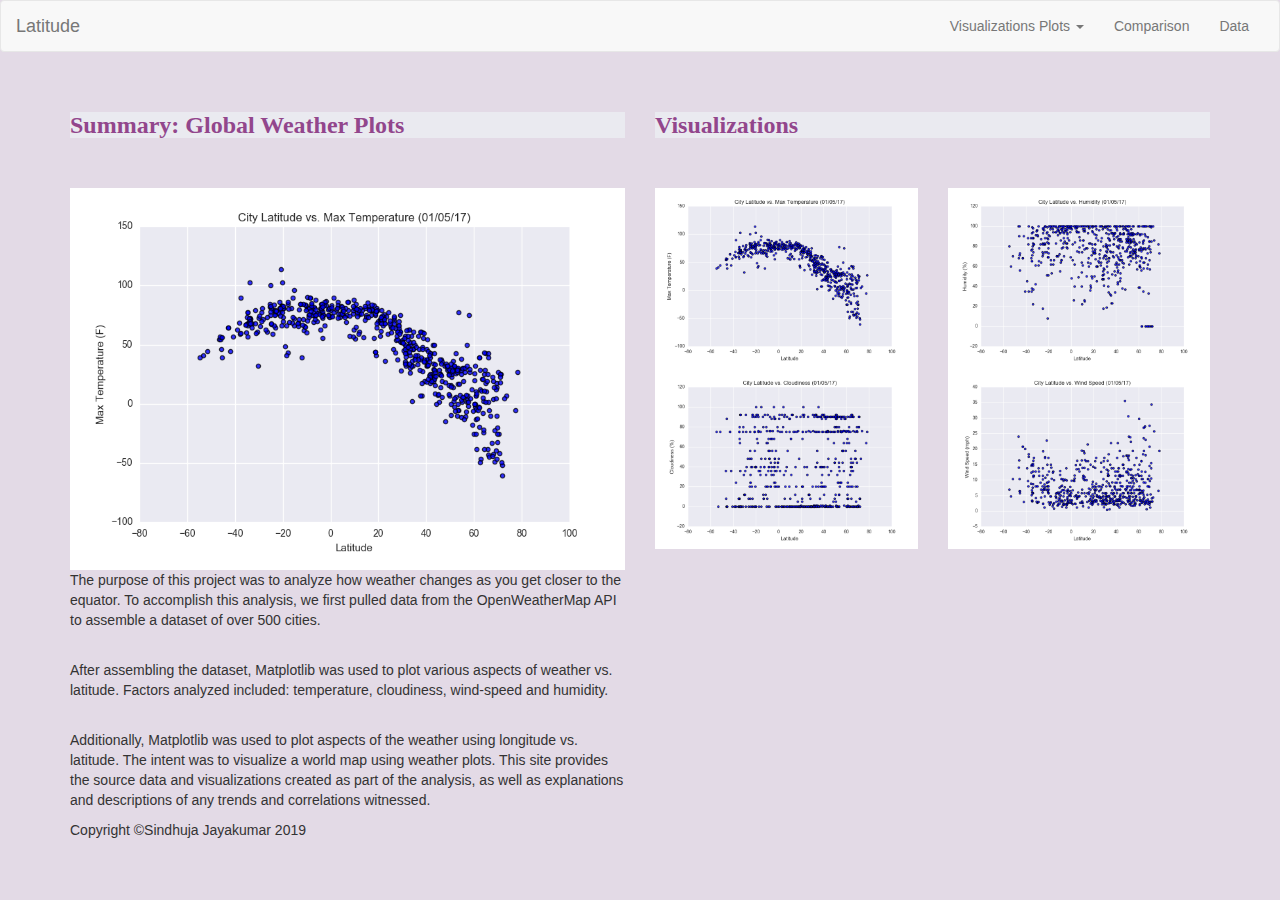
<file: index.html>
<!DOCTYPE html>
<html lang="en">

<head>
  <meta charset="UTF-8">
  <title>Web Visualization-Weather Dashboard</title>
  <link rel="stylesheet" href="https://maxcdn.bootstrapcdn.com/bootstrap/3.3.7/css/bootstrap.min.css">
  <link rel="stylesheet" href="style.css">
</head>

<body>
  <nav class="navbar navbar-default">
    <div class="container-fluid">
      

      <div class="navbar-header">
        <button type="button" class="navbar-toggle collapsed" data-toggle="collapse" data-target="#bs-example-navbar-collapse-1" aria-expanded="false">
        <span class="sr-only">Toggle navigation</span>
        <span class="icon-bar"></span>
        <span class="icon-bar"></span>
        <span class="icon-bar"></span>
      </button>
        <a class="navbar-brand" href="index.html">Latitude</a>
      </div>

      <!-- Collect the nav links, forms, and other content for toggling -->
      <div class="collapse navbar-collapse" id="bs-example-navbar-collapse-1">
        <ul class="nav navbar-nav navbar-right">
          <li class="dropdown">
            <a href="#" class="dropdown-toggle" data-toggle="dropdown" role="button" aria-haspopup="true" aria-expanded="false">Visualizations Plots <span class="caret"></span></a>
            <ul class="dropdown-menu">
              <li><a href="temperature.html">Latitude vs. Max Temperature</a></li>
              <li><a href="Humidity.html">Latitude vs. Humidity</a></li>
              <li><a href="Cloudiness.html">Latitude vs. Cloudiness</a></li>
              <li><a href="wind_speed.html">Latitude vs. Wind Speed</a></li>
              
            </ul>
          </li>
          <li><a href="comparisons.html">Comparison</a></li>
          <li><a href="data.html">Data</a></li>
          
        </ul>
      </div>
      
    </div>
    
  </nav>

  <!-- Creates the Overall Grid -->
  <div class="container">

    <div class="row">

        <div class="col-md-6 pad top"> <br>
          <h3>Summary: Global Weather Plots</h3> <br>
        </div>

        <div class="col-md-6 pad top"> <br>
          <h3>Visualizations</h3> <br>
        </div>

      </div>

    <div class="row">

        <div class="col-md-6 pad top"> <br>

          <div class="pull-left">
            <img src="./Resources/assets/images/LatVsTemp.png" alt="Latitude vs. Max Temperature" width="200" height="175">
          </div>

          <div class="text-left">
            <p> The purpose of this project was to analyze how weather changes as you get closer to the
                equator.  To accomplish this analysis, we first pulled data from the OpenWeatherMap
                API to assemble a dataset of over 500 cities. </p> <br>
            <p> After assembling the dataset, Matplotlib was used to plot various aspects of weather
                vs. latitude. Factors analyzed included: temperature, cloudiness, wind-speed and humidity. </p> <br>
            <p> Additionally, Matplotlib was used to plot aspects of the weather using longitude
                vs. latitude. The intent was to visualize a world map using weather plots. This site
                provides the source data and visualizations created as part of the analysis,
                as well as explanations and descriptions of any trends and correlations witnessed. </p>
          </div>

        </div>

        <div class="col-md-3 pad top"> <br>

          <div class="pull-right">
                
            <a href="temperature.html"><img src="./Resources/assets/images/LatVsTemp.png" alt="Latitude vs. Max Temperature" width="100%" height="100%"></a>
            <a href="cloudiness.html"><img src="./Resources/assets/images/LatVsCloud.png" alt="Latitude vs. Cloudiness" width="100%" height="100%"></a>
          </div>

       </div>

       <div class="col-md-3 pad top"> <br>

        <div class="pull-right">
          <a href="humidity.html"><img src="./Resources/assets/images/LatVsHumidity.png" alt="Latitude vs. Humidity" width="100%" height="100%"></a>
          <a href="wind_speed.html"><img src="./Resources/assets/images/LatVsWind.png" alt="Latitude vs. Wind Speed" width="100%" height="100%"></a>
        </div>

      </div>

    </div>
    <footer>
            <div class="footer">Copyright &copy;Sindhuja Jayakumar 2019</div>
          </footer>
    

      

  </body>

<script src="https://cdnjs.cloudflare.com/ajax/libs/jquery/3.3.1/jquery.min.js"></script>
<script src="https://cdnjs.cloudflare.com/ajax/libs/twitter-bootstrap/3.3.7/js/bootstrap.min.js"></script>

  </html>
</file>
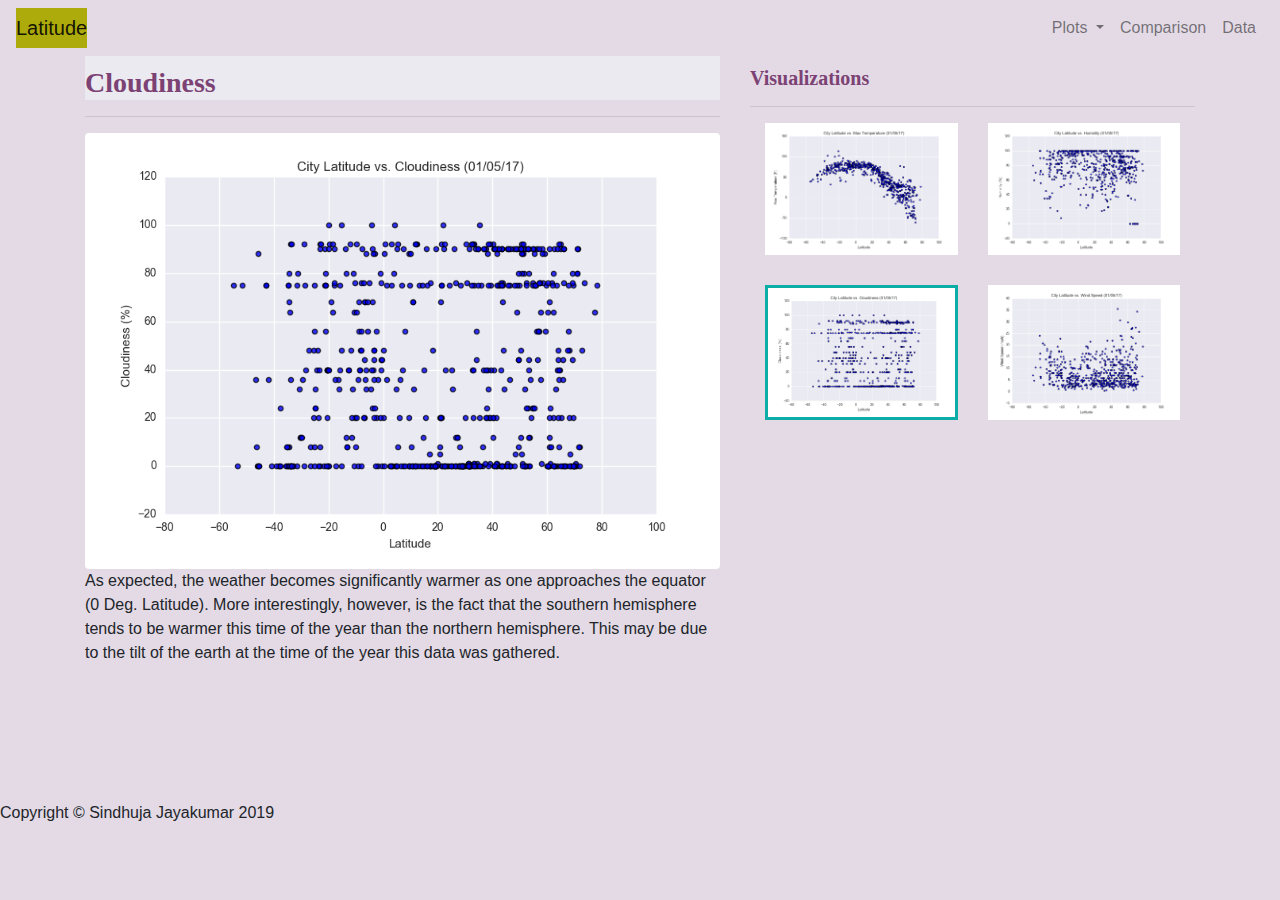
<file: cloudiness.html>
<!DOCTYPE html>
<html>
<head>
    <meta charset="utf-8">
    <meta http-equiv="X-UA-Compatible" content="IE-edge">
    <title>Cloudiness </title>
    <meta name="viewport" content="width=device-width, initial-scale=1">
    <!--Bootstrap css-->
    <link rel="stylesheet" href="https://maxcdn.bootstrapcdn.com/bootstrap/4.0.0/css/bootstrap.min.css" integrity="sha384-Gn5384xqQ1aoWXA+058RXPxPg6fy4IWvTNh0E263XmFcJlSAwiGgFAW/dAiS6JXm"
    crossorigin="anonymous">
    <!--CSS Link-->
    <link rel="stylesheet" type="text/css" href="style.css">
</head>
<body>
    <!--Navigation Section-->
    <div class="navigation">
            <nav class="navbar navbar-expand-md navbar-light">
           
              <a class="navbar-brand" style="background-color: rgb(173, 170, 11);" href="index.html">Latitude</a>
           
         
              <!-- Collapse button -->
              <button class="navbar-toggler  border border-white" type="button" data-toggle="collapse" data-target="#navbarNavDropdown"
                aria-controls="navbarNavDropdown" aria-expanded="false" aria-label="Toggle navigation">
                <span class="navbar-toggler-icon"></span>
              </button>
              <!-- Drop down -->
              <div class="collapse navbar-collapse" id="navbarNavDropdown">
                <ul class="navbar-nav ml-auto">
                  <li class="nav-item dropdown">
                    <a class="nav-link dropdown-toggle" href="#" id="navbarDropdownMenuLink" data-toggle="dropdown"
                      aria-haspopup="true" aria-expanded="false">
                      Plots
                    </a>
                    <div class="dropdown-menu" aria-labelledby="navbarDropdownMenuLink">
                      <a class="dropdown-item" href="temperature.html">Max Temperature</a>
                      <a class="dropdown-item" href="humidity.html">Humidity</a>
                      <a class="dropdown-item" href="cloudiness.html">Cloudiness</a>
                      <a class="dropdown-item" href="wind_speed.html">Wind Speed</a>
                    </div>
                  </li>
                  <li class="nav-item">
                    <a class="nav-link" href="comparisons.html">Comparison</a>
                  </li>
                  <li class="nav-item">
                    <a class="nav-link" href="data.html">Data</a>
                  </li>
        
                </ul>
                
              </div>
            </nav>
    </div>
    <!-- Content Section -->
    <div class="container">
        <div class="row">
          <div class="col-lg-7 col-md-12">
            <!-- Left box  -->
            <div class="box" style="padding-bottom: 120px;">
              <h3 class="title">Cloudiness</h3>
              <hr>
              <img src="./Resources/assets/images/LatVsCloud.png" class="rounded" alt="City Latitude vs Cloudiness Graph">
              <p>As expected, the weather becomes significantly warmer as one approaches the equator (0 Deg. Latitude).
                More interestingly, however, is the fact that the southern hemisphere tends to be warmer this time of the
                year than the northern hemisphere. This may be due to the tilt of the earth at the time of the year this
                data was gathered.
              </p>
            </div>
          </div>
          <div class="col-lg-5 col-md-12">
            <!-- Right Box -->
            <div class="box">
              <h5 class="title">Visualizations</h5>
              <hr>
    
    
              <div class="container">
                <div class="row" style="padding-bottom: 30px;">
                  <div class="col-6">
                    <a href="temperature.html">
                      <img class="panel" src="./Resources/assets/images/LatVsTemp.png" alt="Max Temperature Image">
                    </a>
                  </div>
                  <div class="col-6">
                    <a href="humidity.html">
                      <img class="panel" src="./Resources/assets/images/LatVsHumidity.png" alt="Humidity Graph">
                    </a>
                  </div>
                </div>
    
                <div class="row" style="padding-bottom: 30px;">
                  <div class="col-6">
                    <a href="cloudiness.html">
                      <img class="panel active" src="./Resources/assets/images/LatVsCloud.png" alt="Cloudiness Graph">
                    </a>
                  </div>
                  <div class="col-6">
                    <a href="wind_speed.html">
                      <img class="panel" src="./Resources/assets/images/LatVsWind.png" alt="Wind Speed Graph">
                    </a>
                  </div>
    
    
                </div>
              </div>
    
    
            </div>
          </div>
        </div>
    </div>
      <!-- Footer Section -->
    <footer>
        <div class="footer">Copyright &copy; Sindhuja Jayakumar   2019</div>
    </footer>
    
    
    
</body>
</html>
</file>
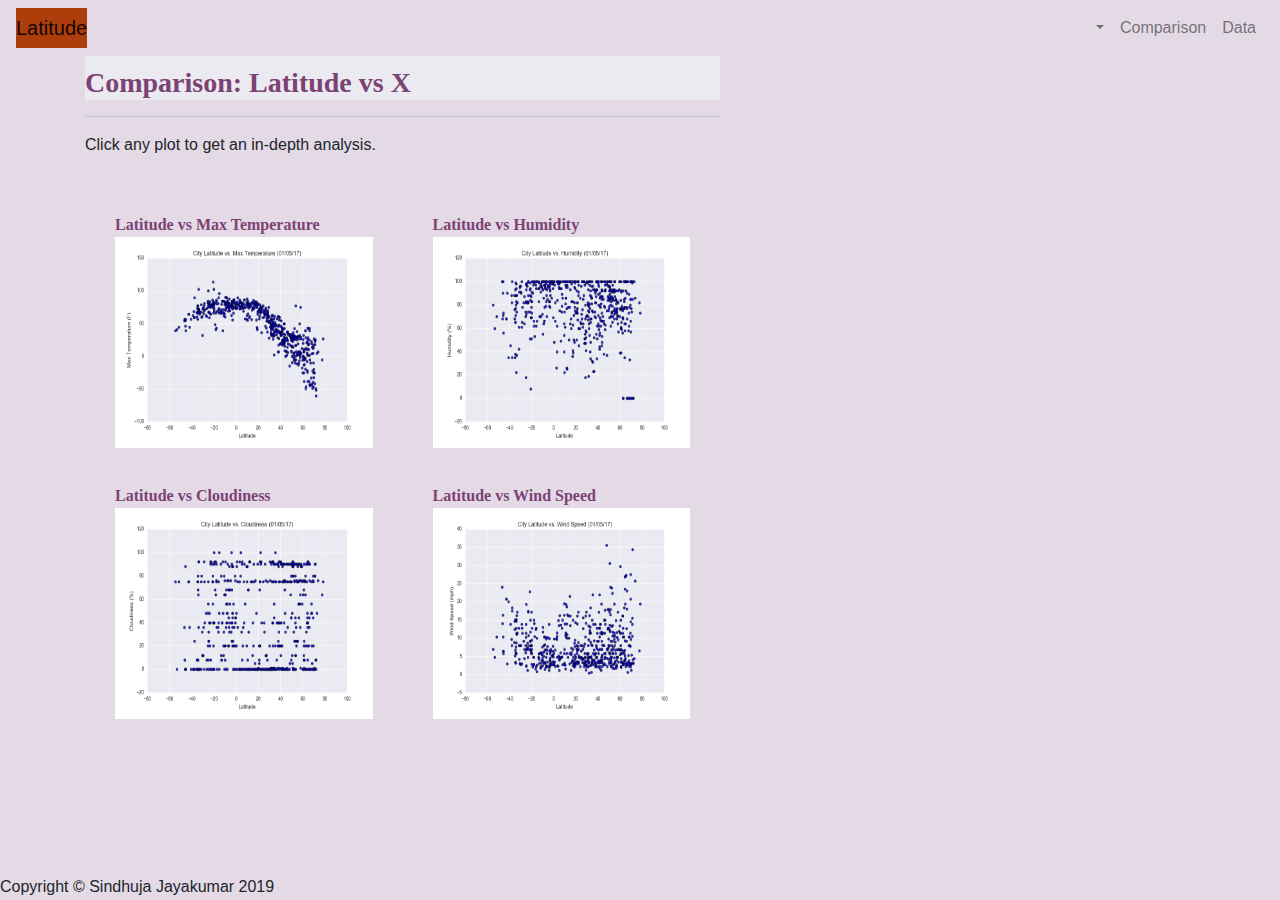
<file: comparisons.html>
<!DOCTYPE html>
<html>
<head>
    <meta charset="utf-8">
    <meta http-equiv="X-UA-Compatible" content="IE-edge">
    <title>Cloudiness </title>
    <meta name="viewport" content="width=device-width, initial-scale=1">
    <!--Bootstrap css-->
    <link rel="stylesheet" href="https://maxcdn.bootstrapcdn.com/bootstrap/4.0.0/css/bootstrap.min.css" integrity="sha384-Gn5384xqQ1aoWXA+058RXPxPg6fy4IWvTNh0E263XmFcJlSAwiGgFAW/dAiS6JXm"
    crossorigin="anonymous">
    <!--CSS Link-->
    <link rel="stylesheet" type="text/css" href="style.css">
</head>
<body>
    <!--Navigation Section-->
    <div class="navigation">
            <nav class="navbar navbar-expand-md navbar-light">
           
              <a class="navbar-brand" style="background-color: rgb(173, 62, 11);" href="index.html">Latitude</a>
           
         
              <!-- Collapse button -->
              <button class="navbar-toggler  border border-white" type="button" data-toggle="collapse" data-target="#navbarNavDropdown"
                aria-controls="navbarNavDropdown" aria-expanded="false" aria-label="Toggle navigation">
                <span class="navbar-toggler-icon"></span>
              </button>
              <!-- Drop down -->
              <div class="collapse navbar-collapse" id="navbarNavDropdown">
                <ul class="navbar-nav ml-auto">
                  <li class="nav-item dropdown">
                    <a class="nav-link dropdown-toggle" href="#" id="navbarDropdownMenuLink" data-toggle="dropdown"
                      aria-haspopup="true" aria-expanded="false">
                      
                    </a>
                    <div class="dropdown-menu" aria-labelledby="navbarDropdownMenuLink">
                      <a class="dropdown-item" href="temperature.html">Max Temperature</a>
                      <a class="dropdown-item" href="humidity.html">Humidity</a>
                      <a class="dropdown-item" href="cloudiness.html">Cloudiness</a>
                      <a class="dropdown-item" href="wind_speed.html">Wind Speed</a>
                    </div>
                  </li>
                  <li class="nav-item">
                    <a class="nav-link" href="comparisons.html">Comparison</a>
                  </li>
                  <li class="nav-item">
                    <a class="nav-link" href="data.html">Data</a>
                  </li>
        
                </ul>
                
              </div>
            </nav>
    </div>
    <!-- Content Section -->
    <div class="container">
        <div class="row">
          <div class="col-lg-7 col-md-12">
            <!-- Left box  -->
            <div class="box" style="padding-bottom: 120px;">
              <h3 class="title">Comparison: Latitude vs X</h3>
              <hr>
              <p>Click any plot to get an in-depth analysis.</p>
            
              <div class="container"  style="padding-bottom: 40px;">
                <div class="row">
                    <div class="col-lg-6" style="padding: 30px;">
                        <div class="title">Latitude vs Max Temperature</div>
                        <a href="temperature.html">
                            <img class="panel" src="./Resources/assets/images/LatVsTemp.png" alt="Max Temperature Image">
                        </a>
                    </div>
                    <div class="col-lg-6" style="padding: 30px;">
                        <div class="title">Latitude vs Humidity</div>
                    <a href="humidity.html">
                      <img class="panel" src="./Resources/assets/images/LatVsHumidity.png" alt="Humidity Graph">
                    </a>
                  </div>
                </div>
    
                <div class="row">
                    <div class="col-lg-6" style="padding: 30px;">
                        <div class="title">Latitude vs Cloudiness</div>
                        <a href="cloudiness.html">
                        <img class="panel" src="./Resources/assets/images/LatVsCloud.png" alt="Cloudiness Graph">
                        </a>
                    </div>
                    <div class="col-lg-6" style="padding: 30px;">
                        <div class="title">Latitude vs Wind Speed</div>
                        <a href="wind_speed.html">
                        <img class="panel" src="./Resources/assets/images/LatVsWind.png" alt="Wind Speed Graph">
                        </a>
                    </div>
                       
                </div>
              </div>
    
    
            </div>
          </div>
        </div>
    </div>
      <!-- Footer Section -->
    <footer>
        <div class="footer">Copyright &copy; Sindhuja Jayakumar 2019</div>
    </footer>
    
    
    
</body>
</html>
</file>
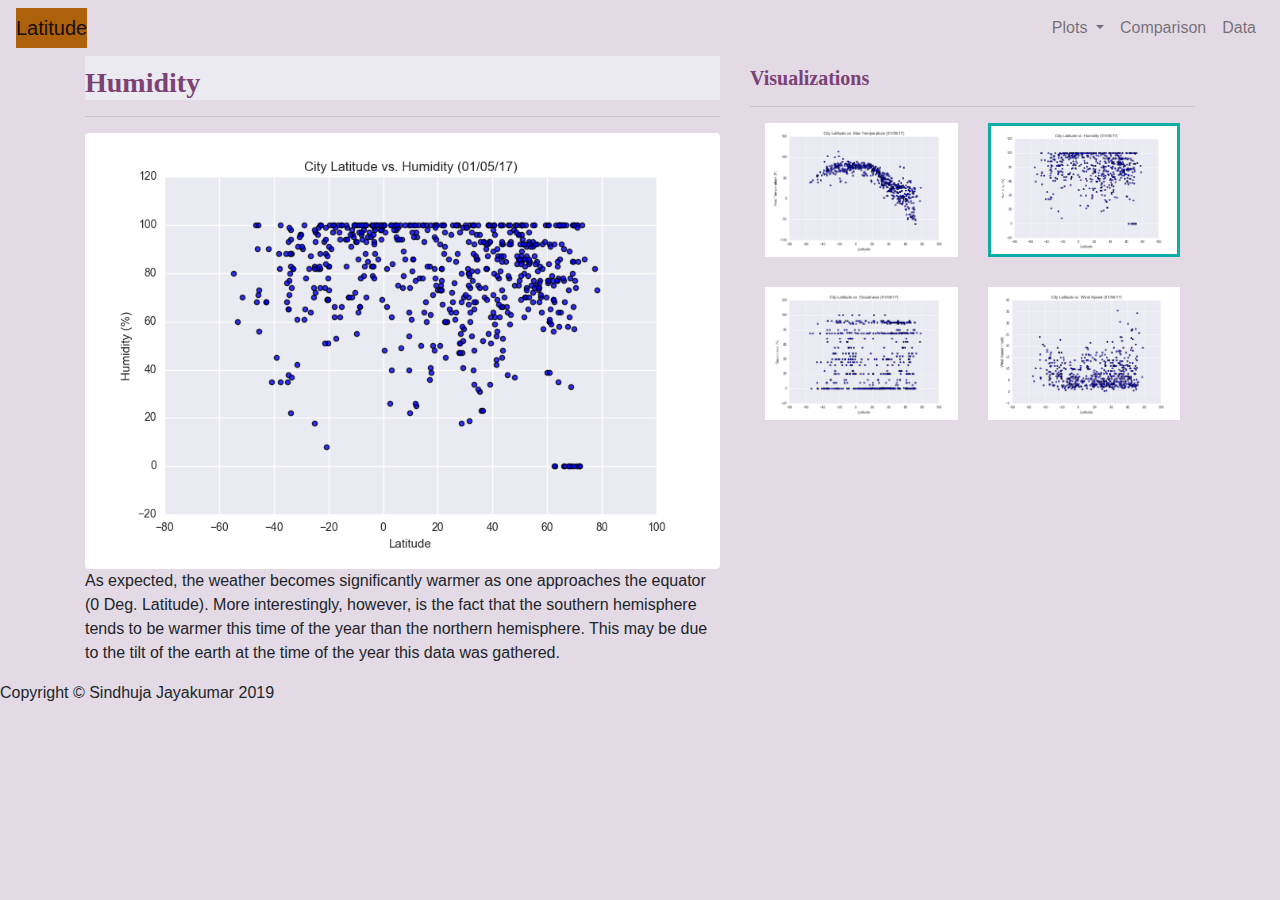
<file: humidity.html>
<!DOCTYPE html>
<html>
<head>
    <meta charset="utf-8">
    <meta http-equiv="X-UA-Compatible" content="IE-edge">
    <title>HUMIDITY</title>
    <meta name="viewport" content="width=device-width, initial-scale=1">
    <!--Bootstrap css-->
    <link rel="stylesheet" href="https://maxcdn.bootstrapcdn.com/bootstrap/4.0.0/css/bootstrap.min.css" integrity="sha384-Gn5384xqQ1aoWXA+058RXPxPg6fy4IWvTNh0E263XmFcJlSAwiGgFAW/dAiS6JXm"
    crossorigin="anonymous">
    <!--CSS Link-->
    <link rel="stylesheet" type="text/css" href="style.css">
</head>
<body>
    <!--Navigation Section-->     
    <div class="navigation">
            <nav class="navbar navbar-expand-md navbar-light">
        
            <a class="navbar-brand" style="background-color: rgb(173, 97, 11);" href="index.html">Latitude</a>
        
        
            <!-- Collapse button -->
            <button class="navbar-toggler  border border-white" type="button" data-toggle="collapse" data-target="#navbarNavDropdown"
                aria-controls="navbarNavDropdown" aria-expanded="false" aria-label="Toggle navigation">
                <span class="navbar-toggler-icon"></span>
            </button>
            <!-- Drop down -->
            <div class="collapse navbar-collapse" id="navbarNavDropdown">
                <ul class="navbar-nav ml-auto">
                <li class="nav-item dropdown">
                    <a class="nav-link dropdown-toggle" href="#" id="navbarDropdownMenuLink" data-toggle="dropdown"
                    aria-haspopup="true" aria-expanded="false">
                    Plots
                    </a>
                    <div class="dropdown-menu" aria-labelledby="navbarDropdownMenuLink">
                    <a class="dropdown-item" href="temperature.html">Max Temperature</a>
                    <a class="dropdown-item" href="humidity.html">Humidity</a>
                    <a class="dropdown-item" href="cloudiness.html">Cloudiness</a>
                    <a class="dropdown-item" href="wind_speed.html">Wind Speed</a>
                    </div>
                </li>
                <li class="nav-item">
                    <a class="nav-link" href="comparisons.html">Comparison</a>
                </li>
                <li class="nav-item">
                    <a class="nav-link" href="data.html">Data</a>
                </li>
        
                </ul>
                
            </div>
            </nav>
    </div>
    <!-- Content Section -->
    <div class="container">
        <div class="row">
          <div class="col-lg-7 col-md-12">
            <!-- Left box  -->
            <div class="box">
              <h3 class="title">Humidity</h3>
              <hr>
              <img src="./Resources/assets/images/LatVsHumidity.png" class="rounded" alt="City Latitude vs Humidity Graph">
              <p>As expected, the weather becomes significantly warmer as one approaches the equator (0 Deg. Latitude).
                More interestingly, however, is the fact that the southern hemisphere tends to be warmer this time of the
                year than the northern hemisphere. This may be due to the tilt of the earth at the time of the year this
                data was gathered.
              </p>
            </div>
          </div>
          <div class="col-lg-5 col-md-12">
            <!-- Right Box -->
            <div class="box">
              <h5 class="title">Visualizations</h5>
              <hr>
    
    
              <div class="container">
                <div class="row" style="padding-bottom: 30px;">
                  <div class="col-6">
                    <a href="temperature.html">
                      <img class="panel" src="./Resources/assets/images/LatVsTemp.png" alt="Max Temperature Image">
                    </a>
                  </div>
                  <div class="col-6">
                    <a href="humidity.html">
                      <img class="panel active" src="./Resources/assets/images/LatVsHumidity.png" alt="Humidity Graph">
                    </a>
                  </div>
                </div>
    
                <div class="row" style="padding-bottom: 30px;">
                  <div class="col-6">
                    <a href="cloudiness.html">
                      <img class="panel" src="./Resources/assets/images/LatVsCloud.png" alt="Cloudiness Graph">
                    </a>
                  </div>
                  <div class="col-6">
                    <a href="wind_speed.html">
                      <img class="panel" src="./Resources/assets/images/LatVsWind.png" alt="Wind Speed Graph">
                    </a>
                  </div>
    
    
                </div>
              </div>
    
    
            </div>
          </div>
        </div>
    </div>
      <!-- Footer Section -->
    <footer>
        <div class="footer">Copyright &copy; Sindhuja Jayakumar 2019</div>
    </footer>    
    
</body>
</html>
</file>
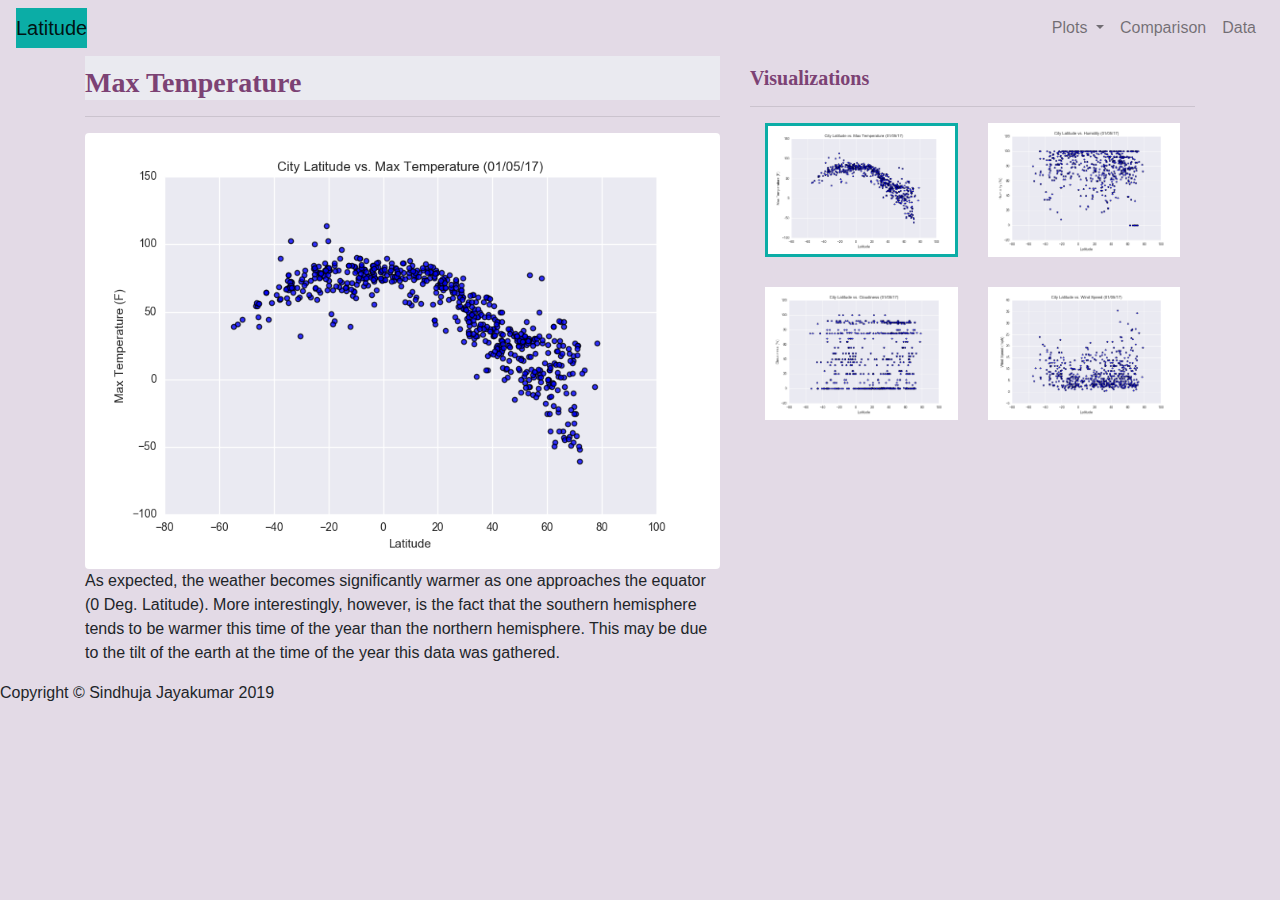
<file: temperature.html>
<!DOCTYPE html>
<html>
<head>
    <meta charset="utf-8">
    <meta http-equiv="X-UA-Compatible" content="IE-edge">
    <title>MAX Temperature </title>
    <meta name="viewport" content="width=device-width, initial-scale=1">
    <!--Bootstrap css-->
    <link rel="stylesheet" href="https://maxcdn.bootstrapcdn.com/bootstrap/4.0.0/css/bootstrap.min.css" integrity="sha384-Gn5384xqQ1aoWXA+058RXPxPg6fy4IWvTNh0E263XmFcJlSAwiGgFAW/dAiS6JXm"
    crossorigin="anonymous">
    <!--CSS Link-->
    <link rel="stylesheet" type="text/css" href="style.css">
</head>
<body>
  <!-- Navigation Section -->

       
  <div class="navigation">
      <nav class="navbar navbar-expand-md navbar-light">
     
        <a class="navbar-brand" style="background-color: #0BADA6;" href="index.html">Latitude</a>
     
   
        <!-- Collapse button -->
        <button class="navbar-toggler  border border-white" type="button" data-toggle="collapse" data-target="#navbarNavDropdown"
          aria-controls="navbarNavDropdown" aria-expanded="false" aria-label="Toggle navigation">
          <span class="navbar-toggler-icon"></span>
        </button>
        <!-- Drop down -->
        <div class="collapse navbar-collapse" id="navbarNavDropdown">
          <ul class="navbar-nav ml-auto">
            <li class="nav-item dropdown">
              <a class="nav-link dropdown-toggle" href="#" id="navbarDropdownMenuLink" data-toggle="dropdown"
                aria-haspopup="true" aria-expanded="false">
                Plots
              </a>
              <div class="dropdown-menu" aria-labelledby="navbarDropdownMenuLink">
                <a class="dropdown-item" href="temperature.html">Max Temperature</a>
                <a class="dropdown-item" href="humidity.html">Humidity</a>
                <a class="dropdown-item" href="cloudiness.html">Cloudiness</a>
                <a class="dropdown-item" href="wind_speed.html">Wind Speed</a>
              </div>
            </li>
            <li class="nav-item">
              <a class="nav-link" href="comparisons.html">Comparison</a>
            </li>
            <li class="nav-item">
              <a class="nav-link" href="data.html">Data</a>
            </li>
  
          </ul>
          
        </div>
      </nav>
  </div>
    <!-- Content Section -->
    <div class="container">
        <div class="row">
          <div class="col-lg-7 col-md-12">
            <!-- Left box  -->
            <div class="box">
              <h3 class="title">Max Temperature</h3>
              <hr>
              <img src="./Resources/assets/images/LatVsTemp.png" class="rounded " alt="Max Temperature Graph">
              <p>As expected, the weather becomes significantly warmer as one approaches the equator (0 Deg. Latitude).
                More interestingly, however, is the fact that the southern hemisphere tends to be warmer this time of the
                year than the northern hemisphere. This may be due to the tilt of the earth at the time of the year this
                data was gathered.
              </p>
            </div>
          </div>
          <div class="col-lg-5 col-md-12">
            <!-- Right Box -->
            <div class="box">
              <h5 class="title">Visualizations</h5>
              <hr>
    
    
              <div class="container">
                <div class="row" style="padding-bottom: 30px;">
                  <div class="col-6">
                    <a href="temperature.html">
                      <img class="panel active" src="./Resources/assets/images/LatVsTemp.png" alt="Max Temperature Image">
                    </a>
                  </div>
                  <div class="col-6">
                    <a href="humidity.html">
                      <img class="panel" src="./Resources/assets/images/LatVsHumidity.png" alt="Humidity Graph">
                    </a>
                  </div>
                </div>
    
                <div class="row" style="padding-bottom: 30px;">
                  <div class="col-6">
                    <a href="cloudiness.html">
                      <img class="panel" src="./Resources/assets/images/LatVsCloud.png" alt="Cloudiness Graph">
                    </a>
                  </div>
                  <div class="col-6">
                    <a href="wind_speed.html">
                      <img class="panel" src="./Resources/assets/images/LatVsWind.png" alt="Wind Speed Graph">
                    </a>
                  </div>
    
    
                </div>
              </div>
    
    
            </div>
          </div>
        </div>
    </div>
      <!-- Footer Section -->
    <footer>
        <div class="footer">Copyright &copy; Sindhuja Jayakumar 2019</div>
    </footer>

    
</body>
</html>
</file>
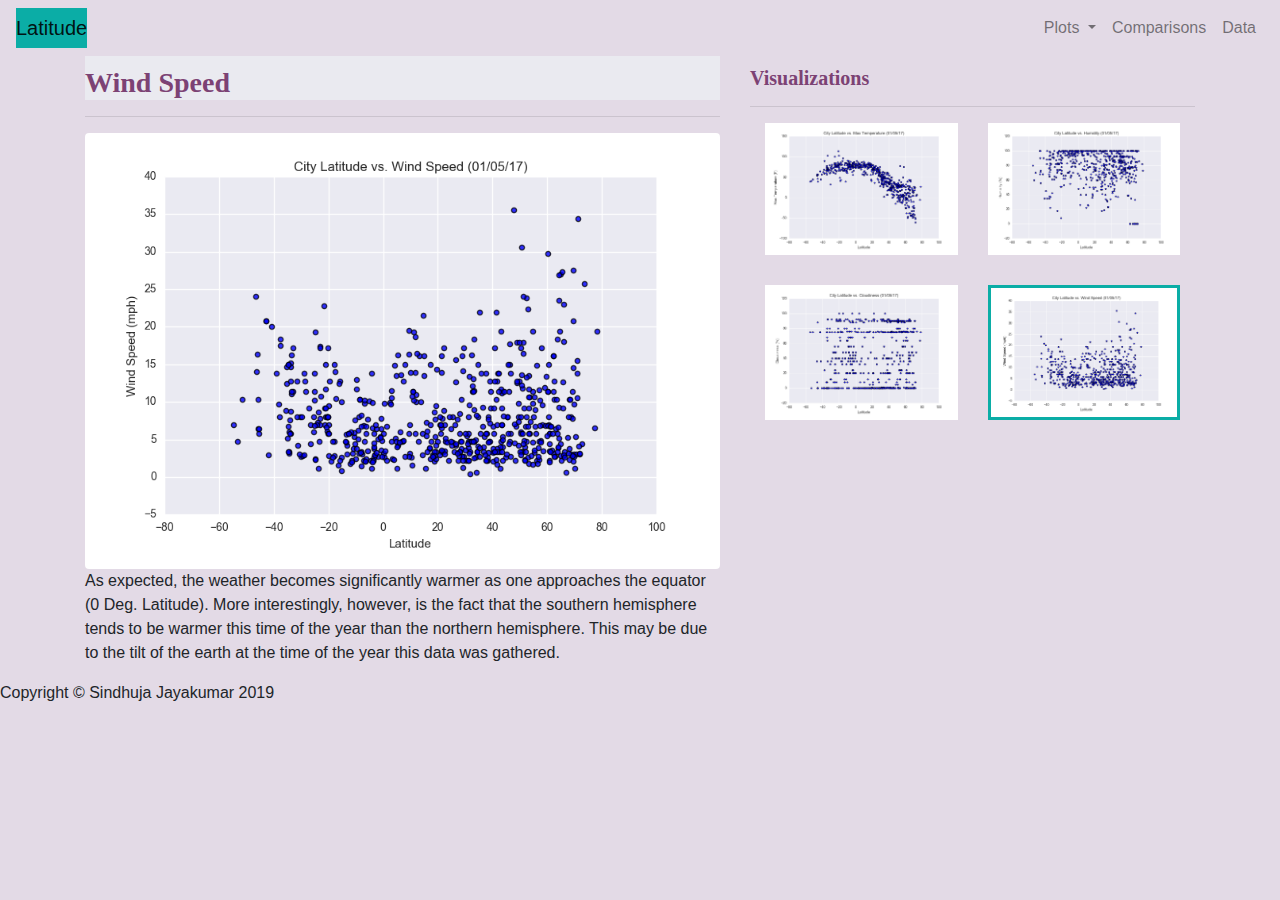
<file: wind_speed.html>
<!DOCTYPE html>
<html>
<head>
    <meta charset="utf-8">
    <meta http-equiv="X-UA-Compatible" content="IE-edge">
    <title>Wind Speed </title>
    <meta name="viewport" content="width=device-width, initial-scale=1">
    <!--Bootstrap css-->
    <link rel="stylesheet" href="https://maxcdn.bootstrapcdn.com/bootstrap/4.0.0/css/bootstrap.min.css" integrity="sha384-Gn5384xqQ1aoWXA+058RXPxPg6fy4IWvTNh0E263XmFcJlSAwiGgFAW/dAiS6JXm"
    crossorigin="anonymous">
    <!--CSS Link-->
    <link rel="stylesheet" type="text/css" href="style.css">
</head>
<body>
    
<div class="navigation">
        <nav class="navbar navbar-expand-md navbar-light">
       
          <a class="navbar-brand" style="background-color: #0BADA6;" href="index.html">Latitude</a>
       
     
          <!-- Collapse button -->
          <button class="navbar-toggler  border border-white" type="button" data-toggle="collapse" data-target="#navbarNavDropdown"
            aria-controls="navbarNavDropdown" aria-expanded="false" aria-label="Toggle navigation">
            <span class="navbar-toggler-icon"></span>
          </button>
          <!-- Drop down -->
          <div class="collapse navbar-collapse" id="navbarNavDropdown">
            <ul class="navbar-nav ml-auto">
              <li class="nav-item dropdown">
                <a class="nav-link dropdown-toggle" href="#" id="navbarDropdownMenuLink" data-toggle="dropdown"
                  aria-haspopup="true" aria-expanded="false">
                  Plots
                </a>
                <div class="dropdown-menu" aria-labelledby="navbarDropdownMenuLink">
                  <a class="dropdown-item" href="temperature.html">Max Temperature</a>
                  <a class="dropdown-item" href="humidity.html">Humidity</a>
                  <a class="dropdown-item" href="cloudiness.html">Cloudiness</a>
                  <a class="dropdown-item" href="wind_speed.html">Wind Speed</a>
                </div>
              </li>
              <li class="nav-item">
                <a class="nav-link" href="comparisons.html">Comparisons</a>
              </li>
              <li class="nav-item">
                <a class="nav-link" href="data.html">Data</a>
              </li>
    
            </ul>
            
          </div>
        </nav>
      </div>
    <!-- Content Section -->
    <div class="container">
        <div class="row">
          <div class="col-lg-7 col-md-12">
            <!-- Left box  -->
            <div class="box">
              <h3 class="title">Wind Speed</h3>
              <hr>
              <img src="./Resources/assets/images/LatVsWind.png" class="rounded " alt="Wind Speed Graph">
              <p>As expected, the weather becomes significantly warmer as one approaches the equator (0 Deg. Latitude).
                More interestingly, however, is the fact that the southern hemisphere tends to be warmer this time of the
                year than the northern hemisphere. This may be due to the tilt of the earth at the time of the year this
                data was gathered.
              </p>
            </div>
          </div>
          <div class="col-lg-5 col-md-12">
            <!-- Right Box -->
            <div class="box">
              <h5 class="title">Visualizations</h5>
              <hr>
    
    
              <div class="container">
                <div class="row" style="padding-bottom: 30px;">
                  <div class="col-6">
                    <a href="temperature.html">
                      <img class="panel" src="./Resources/assets/images/LatVsTemp.png" alt="Max Temperature Image">
                    </a>
                  </div>
                  <div class="col-6">
                    <a href="humidity.html">
                      <img class="panel" src="./Resources/assets/images/LatVsHumidity.png" alt="Humidity Graph">
                    </a>
                  </div>
                </div>
    
                <div class="row" style="padding-bottom: 30px;">
                  <div class="col-6">
                    <a href="cloudiness.html">
                      <img class="panel" src="./Resources/assets/images/LatVsCloud.png" alt="Cloudiness Graph">
                    </a>
                  </div>
                  <div class="col-6">
                    <a href="wind_speed.html">
                      <img class="panel active" src="./Resources/assets/images/LatVsWind.png" alt="Wind Speed Graph">
                    </a>
                  </div>
    
    
                </div>
              </div>
    
    
            </div>
          </div>
        </div>
    </div>
      <!-- Footer Section -->
    <footer>
        <div class="footer">Copyright &copy; Sindhuja Jayakumar 2019</div>
    </footer>
    <script src="https://cdnjs.cloudflare.com/ajax/libs/jquery/3.3.1/jquery.min.js"></script>
    <script src="https://cdnjs.cloudflare.com/ajax/libs/twitter-bootstrap/3.3.7/js/bootstrap.min.js"></script>
    
</body>
</html>
</file>
<file: style.css>
body {
    background-color: rgb(227, 218, 230);
}

h1 {
     color: rgb(155, 66, 147);
     background-color: rgb(162, 158, 172);
     font-family: times new roman;
     font-weight: bold;
}

h3 {
     color: rgb(146, 70, 140);
     background-color: rgb(234, 234, 240);
     font-family: times new roman;
     font-weight: bold;
}
img{
    width:100% ;
    height:100%;
}
.active, .panel:hover{
    border-color:#0BADA6;
    border-style: solid; 
    
}
.vizualization{
    width:50% ;
    height:50% ;
}
}

p {
   font-family: sans-serif;
   font-size: 12
}
/* Title Class  */
.title{
  color: rgb(124, 66, 116);  
  font-family: Georgia, 'Times New Roman', Times, serif;
  font-weight: bolder; 
  padding-top: 10px; 
}
/* Media Queries */
@media(max-width: 992px){
    .navbar-expand-lg{
    background-color: rgb(131, 61, 108) !important;
    }
    .navbar{
        max-height: none; 
        padding: inherit;
    }
    .navbar div{
        margin: inherit; 
        background-color: rgb(139, 139, 151);  
    }
    .navbar-brand{
        padding: 10px !important; 
    }
    
    button{
        margin-right: 30px; 
    }
    button:focus {
    
        outline: 1px dotted;
        outline: 5px auto -webkit-focusring-color;
        
        }
    }
</file>
